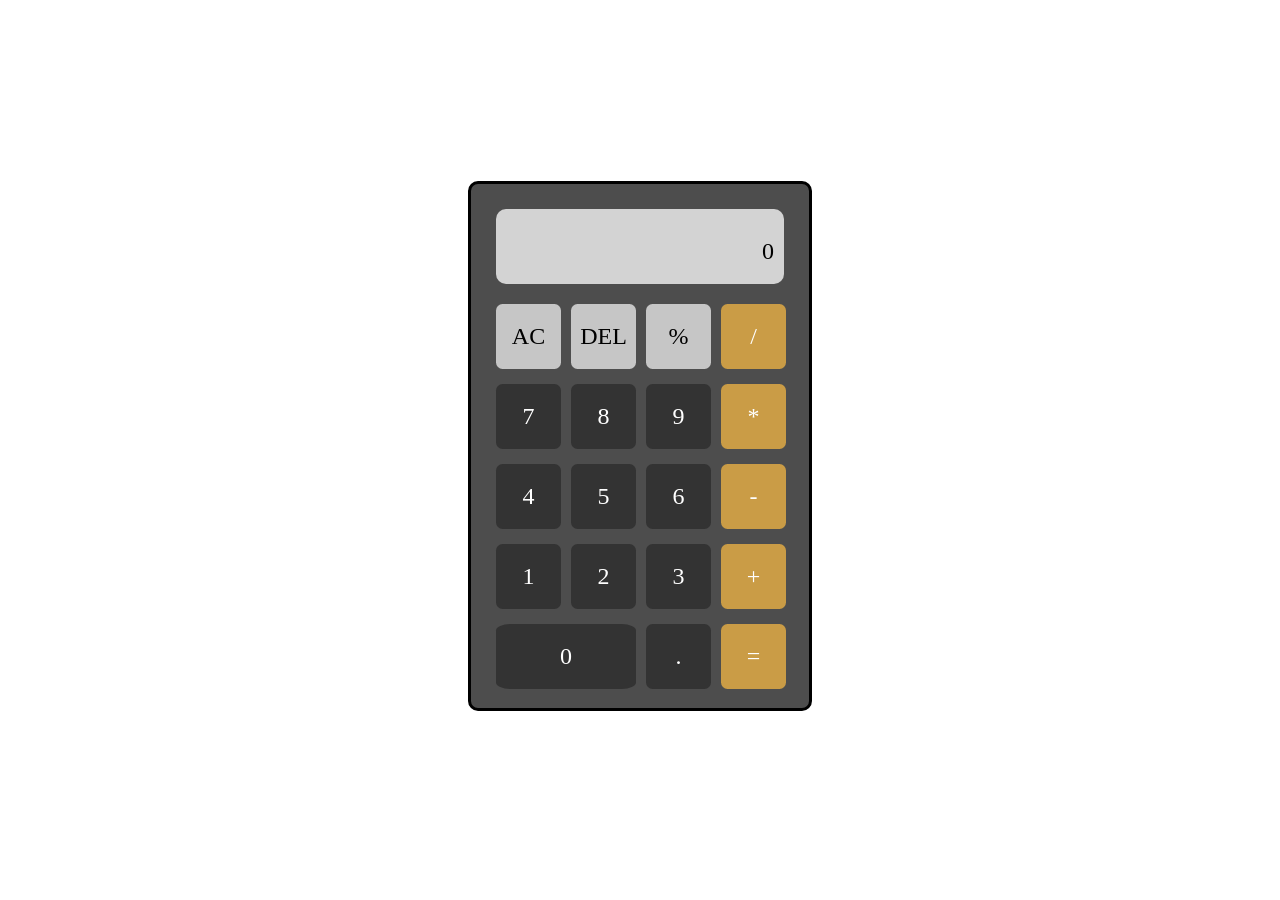
<file: task1/index.html>
<!DOCTYPE html>
 <html lang="en">
 <head>
     <meta charset="UTF-8">
     <meta name="viewport" content="width=device-width, initial-scale=1.0">
     <title>CALCULATOR</title>
     <link rel="stylesheet" href="style.css">
 </head>
 <body>
     <div class="container">
         <div class="calc-display">
             <p id="expression">0</p>
             <p id="user-input">0</p>
         </div>
         <div class="calc-keys">
             <button type="button" class="key-others">AC</button>
             <button type="button" class="key-others">DEL</button>
             <button type="button" class="key-others">%</button>
             <button type="button" class="key-arithmetic">/</button>
             <button type="button" class="numbers">7</button>
             <button type="button" class="numbers">8</button>
             <button type="button" class="numbers">9</button>
             <button type="button" class="key-arithmetic">*</button>
             <button type="button" class="numbers">4</button>
             <button type="button" class="numbers">5</button>
             <button type="button" class="numbers">6</button>
             <button type="button" class="key-arithmetic">-</button>
             <button type="button" class="numbers">1</button>
             <button type="button" class="numbers">2</button>
             <button type="button" class="numbers">3</button>
             <button type="button" class="key-arithmetic">+</button>
             <button type="button" class="key-zero">0</button>
             <button type="button" class="numbers">.</button>
             <button type="button" class="key-arithmetic">=</button>
         </div>
     </div>
     <script src="script.js"></script>
 </body>
 </html>
</file>
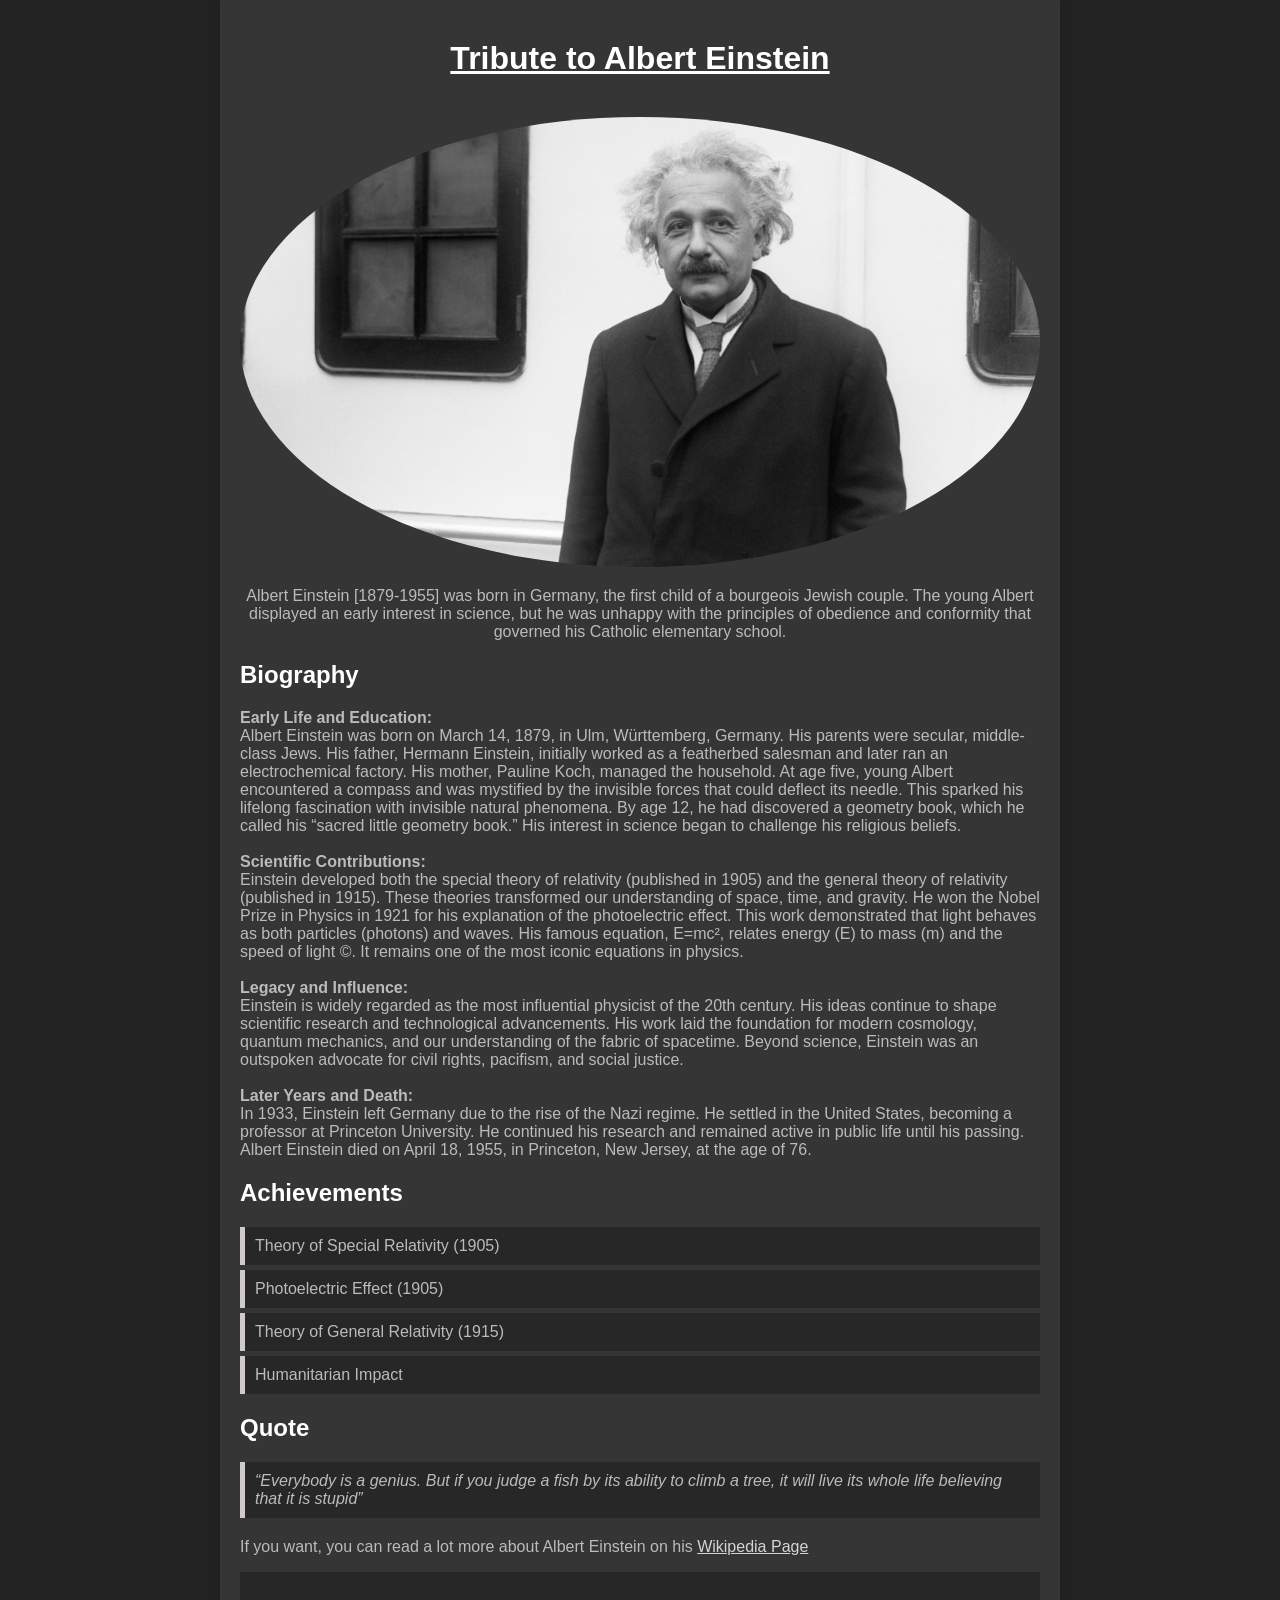
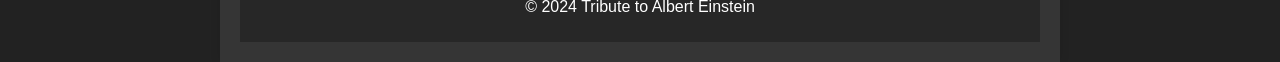
<file: task2/index.html>
<!DOCTYPE html>
<html lang="en">
<head>
    <meta charset="UTF-8">
    <meta name="viewport" content="width=device-width, initial-scale=1.0">
    <title>Tribute Page</title>
    <link rel="stylesheet" href="styles.css">
</head>
<body>
    <div class="container">
        <header>
            <h1><b><u>Tribute to Albert Einstein</u></b></h1>
        </header>
        
        <main>
            <section class="intro">
                <img src="Albert einstein.jpg" alt="Albert Einstein">
                <p>Albert Einstein [1879-1955] was born in Germany, the first child of a bourgeois Jewish couple. The young Albert displayed an early interest in science, but he was unhappy with the principles of obedience and conformity that governed his Catholic elementary school.</p>
            </section>
            
            <section class="biography">
                <h2>Biography</h2>
                <p><b>Early Life and Education:</b><br>
                    Albert Einstein was born on March 14, 1879, in Ulm, Württemberg, Germany. His parents were secular, middle-class Jews.
                    His father, Hermann Einstein, initially worked as a featherbed salesman and later ran an electrochemical factory. His mother, Pauline Koch, managed the household.
                    At age five, young Albert encountered a compass and was mystified by the invisible forces that could deflect its needle. This sparked his lifelong fascination with invisible natural phenomena.
                    By age 12, he had discovered a geometry book, which he called his “sacred little geometry book.” His interest in science began to challenge his religious beliefs.<br><br>
                    <b>Scientific Contributions:</b><br>
                    Einstein developed both the special theory of relativity (published in 1905) and the general theory of relativity (published in 1915). These theories transformed our understanding of space, time, and gravity.
                    He won the Nobel Prize in Physics in 1921 for his explanation of the photoelectric effect. This work demonstrated that light behaves as both particles (photons) and waves.
                    His famous equation, E=mc², relates energy (E) to mass (m) and the speed of light ©. It remains one of the most iconic equations in physics.<br><br>
                    <b>Legacy and Influence:</b><br>
                    Einstein is widely regarded as the most influential physicist of the 20th century. His ideas continue to shape scientific research and technological advancements.
                    His work laid the foundation for modern cosmology, quantum mechanics, and our understanding of the fabric of spacetime.
                    Beyond science, Einstein was an outspoken advocate for civil rights, pacifism, and social justice.<br><br>
                    <b>Later Years and Death:</b><br>
                    In 1933, Einstein left Germany due to the rise of the Nazi regime. He settled in the United States, becoming a professor at Princeton University.
                    He continued his research and remained active in public life until his passing.
                    Albert Einstein died on April 18, 1955, in Princeton, New Jersey, at the age of 76.</p>
            </section>
            
            <section class="achievements">
                <h2>Achievements</h2>
                <ul>
                    <li>Theory of Special Relativity (1905)</li>
                    <li>Photoelectric Effect (1905)</li>
                    <li>Theory of General Relativity (1915)</li>
                    <li>Humanitarian Impact</li>
                </ul>
            </section>
            
            <section class="quote">
                <h2>Quote</h2>
                <blockquote>
                    “Everybody is a genius. But if you judge a fish by its ability to climb a tree, it will live its whole life believing that it is stupid”
                </blockquote>
            </section>

            <p class="More">If you want, you can read a lot more about Albert Einstein on his <a href="https://en.wikipedia.org/wiki/Albert_Einstein">Wikipedia Page</a></p>
        </main>
        
        <footer>
            <p>&copy; 2024 Tribute to Albert Einstein</p>
        </footer>

        
    </div>
</body>
</html>
</file>
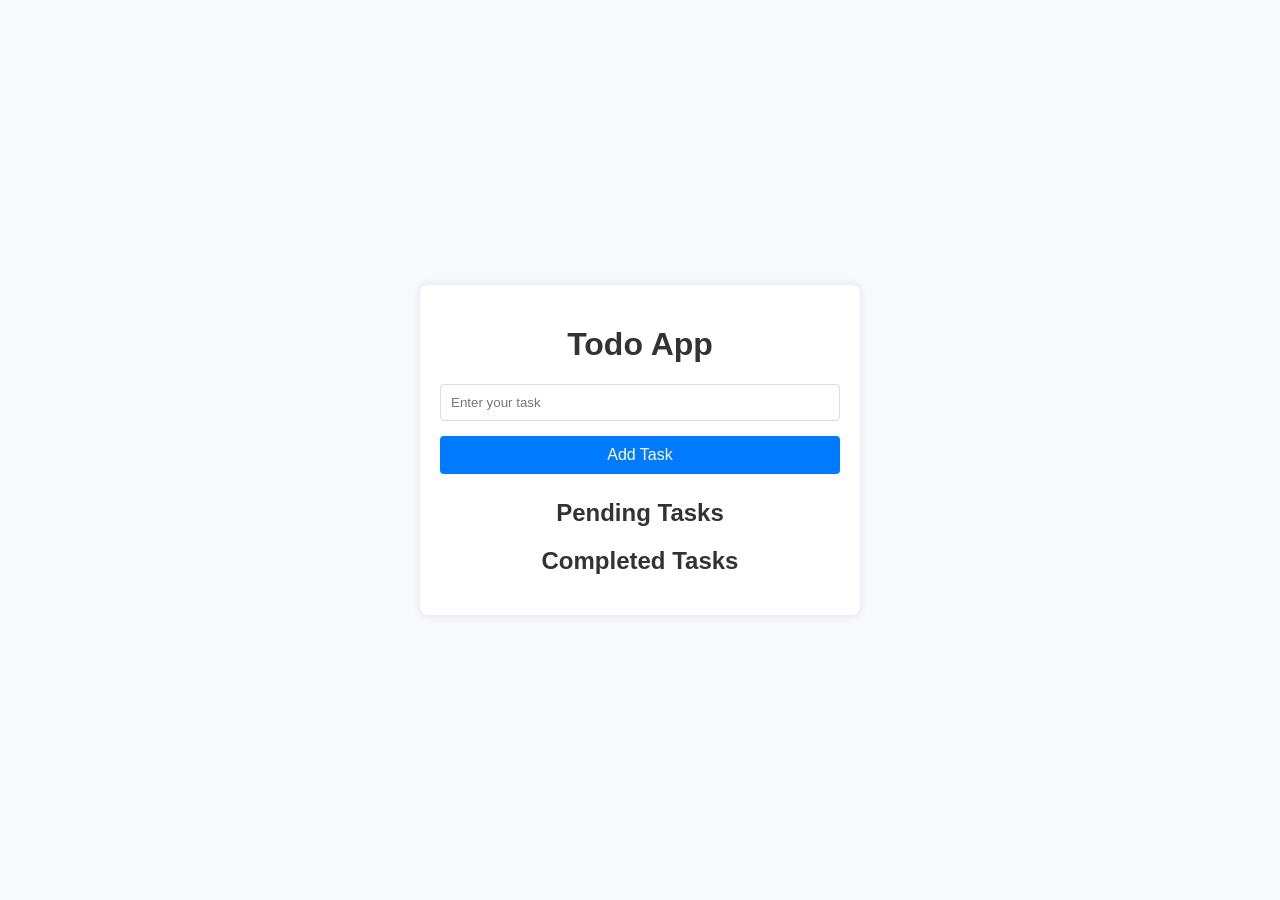
<file: task3/index.html>
<!DOCTYPE html>
<html lang="en">
<head>
    <meta charset="UTF-8">
    <meta name="viewport" content="width=device-width, initial-scale=1.0">
    <title>TODO APP</title>
    <link rel="stylesheet" href="style.css">
</head>
<body>
    <div class="container">
        <h1>Todo App</h1>
        <input placeholder="Enter your task" id="taskInput">
        <button id="addTaskButton">Add Task</button>
        
        <div class="pending-tasks">
            <h2>Pending Tasks</h2>
            <ul id="pendingTasks"></ul>
        </div>
        
        <div class="completed-tasks">
            <h2>Completed Tasks</h2>
            <ul id="completedTasks"></ul>
        </div>
    </div>
    <script src="app.js"></script>
</body>
</html>
</file>
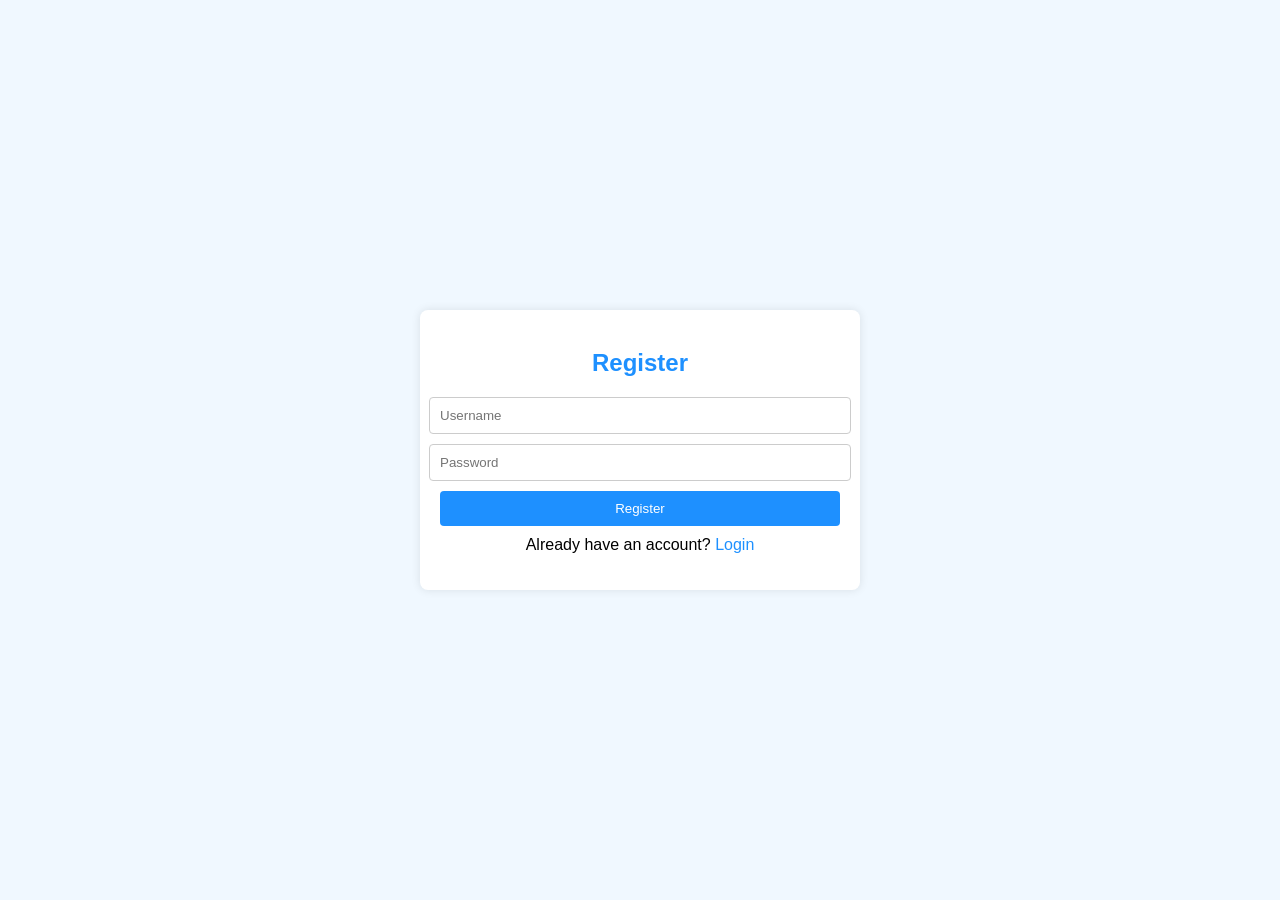
<file: task4/index.html>
<!DOCTYPE html>
<html lang="en">
<head>
    <meta charset="UTF-8">
    <meta name="viewport" content="width=device-width, initial-scale=1.0">
    <title>login/register</title>
    <link rel="stylesheet" href="style.css">
</head>
<body>
    <div class="container">
        <div class="form-container" id="register-form">
            <h2>Register</h2>
            <input type="text" id="register-username" placeholder="Username">
            <input type="password" id="register-password" placeholder="Password">
            <button onclick="register()">Register</button>
            <p>Already have an account? <a href="#" onclick="showLoginForm()">Login</a></p>
        </div>
        
        <div class="form-container" id="login-form" style="display:none;">
            <h2>Login</h2>
            <input type="text" id="login-username" placeholder="Username">
            <input type="password" id="login-password" placeholder="Password">
            <button onclick="login()">Login</button>
            <p>Don't have an account? <a href="#" onclick="showRegisterForm()">Register</a></p>
        </div>
        
        <div class="form-container" id="secure-page" style="display:none;">
            <h2>Welcome to the Secured Page</h2>
            <button onclick="logout()">Logout</button>
        </div>
    </div>

    <script src="script.js"></script>
</body>
</html>
</file>
<file: task1/style.css>
* {
    margin: 0;
    padding: 0;
    font-family: 'Times New Roman', Times, serif;
    box-sizing: border-box;
}

body {
    background-color: white;
    min-height: 99vh;
    display: flex;
    justify-content: center;
    align-items: center;
}

.container {
    background: rgba(0, 0, 0, 0.699);
    padding: 25px;
    width: 344px;
    height: 530px;
    border-radius: 10px;
    border: solid black;
}

.calc-display {
    height: 75px;
    margin-bottom: 20px;
    padding-left: 5px;
    display: flex;
    flex-direction: column;
    justify-content: center;
    background-color: lightgray;
    border-radius: 10px;
    padding: 10px;
}

.calc-display p {
    width: 100%;
    font-size: 1.5rem;
    text-align: end;
    background: transparent;
    color: black;
    margin: 5px 0;
}

#expression {
    font-size: 1.2rem;
    color: gray;
}

button {
    background: #333333;
    color: #fff;
    font-size: 1.5rem;
    border: none;
    border-radius: 10%;
    height: 65px;
    width: 65px;
    cursor: pointer;
}

.calc-keys {
    display: grid;
    grid-template-columns: repeat(4, 1fr);
    grid-row-gap: 15px;
    grid-column-gap: 10px;
}

.key-zero {
    grid-column: span 2;
    width: 100%;
}

.key-arithmetic {
    background-color: rgb(202, 156, 70);
}

.key-others {
    background-color: rgba(255, 255, 255, 0.684);
    color: black;
}
</file>
<file: task2/styles.css>
body {
    font-family: Arial, sans-serif;
    margin: 0;
    padding: 0;
    background-color: #222;
    color:#bbb;
}

.container {
    max-width: 800px;
    margin: 0 auto;
    padding: 20px;
    background:#353535;
    box-shadow: 0 0 10px rgba(0, 0, 0, 0.1);
}

header {
    text-align: center;
    padding: 20px 0;
    color: white;
}

header h1 {
    margin: 0;
}

.intro {
    text-align: center;
    margin: 20px 0;
}

.intro img {
    max-width: 100%;
    height: auto;
    border-radius: 50%;
}

.biography,
.achievements,
.quote {
    margin: 20px 0;
    color:#bbb;
}

h2 {
    color: white;
}

.achievements ul {
    list-style-type: none;
    padding: 0;
}

.achievements li {
    background:#272727;
    margin: 5px 0;
    padding: 10px;
    border-left: 5px solid rgb(209, 202, 202);
}

.quote blockquote {
    font-style: italic;
    background: #272727;
    padding: 10px;
    border-left: 5px solid rgb(209, 202, 202);
    margin: 0;
}

footer {
    text-align: center;
    padding: 10px 0;
    background: #272727;
    color: #fff;
}

.More a{
    color: rgb(216, 211, 211);
}
</file>
<file: task3/style.css>
body {
    font-family: 'Arial', sans-serif;
    background-color: #f7f9fc;
    display: flex;
    justify-content: center;
    align-items: center;
    height: 100vh;
    margin: 0;
}

.container {
    background-color: #fff;
    padding: 20px;
    border-radius: 8px;
    box-shadow: 0 0 10px rgba(0, 0, 0, 0.1);
    width: 400px;
}

h1, h2 {
    color: #333;
    text-align: center; 
}

input {
    width: calc(100% - 22px);
    padding: 10px;
    margin-bottom: 10px;
    border: 1px solid #ddd;
    border-radius: 4px;
}

button {
    padding: 10px 15px;
    margin: 5px 0;
    border: none;
    border-radius: 4px;
    cursor: pointer;
    font-size: 16px;
}

button#addTaskButton {
    background-color: #007bff;
    color: #fff;
    width: 100%;
}

button.complete {
    background-color: #28a745;
    color: white;
    margin-left: 5px;
}

button.delete {
    background-color: #dc3545;
    color: white;
    margin-left: 5px;
}

button.edit {
    background-color: #ffc107;
    color: white;
    margin-left: 5px;
}

ul {
    list-style-type: none;
    padding: 0;
    margin: 0;
}

li {
    display: flex;
    justify-content: space-between;
    align-items: center;
    padding: 10px;
    margin-bottom: 10px;
    background-color: #f1f1f1;
    border: 1px solid #ddd;
    border-radius: 4px;
}

li.completed {
    text-decoration: line-through;
    color: #999;
}

.task-details {
    display: flex;
    flex-direction: column;
}

.completed-tasks, .pending-tasks {
    margin-top: 20px;
}
</file>
<file: task4/style.css>
body {
    font-family: Arial, sans-serif;
    background-color: #f0f8ff;
    display: flex;
    justify-content: center;
    align-items: center;
    height: 100vh;
    margin: 0;
}

.container {
    width: 100%;
    max-width: 400px;
    background-color: #ffffff;
    padding: 20px;
    box-shadow: 0 0 10px rgba(0, 0, 0, 0.1);
    border-radius: 8px;
}

.form-container {
    display: flex;
    flex-direction: column;
    align-items: center;
}

.form-container h2 {
    margin-bottom: 20px;
    color: #1e90ff;
}

.form-container input {
    width: 100%;
    padding: 10px;
    margin-bottom: 10px;
    border: 1px solid #ccc;
    border-radius: 4px;
}

.form-container button {
    width: 100%;
    padding: 10px;
    background-color: #1e90ff;
    color: #ffffff;
    border: none;
    border-radius: 4px;
    cursor: pointer;
}

.form-container button:hover {
    background-color: #1c86ee;
}

.form-container p {
    margin-top: 10px;
}

.form-container a {
    color: #1e90ff;
    text-decoration: none;
}

.form-container a:hover {
    text-decoration: underline;
}
</file>
